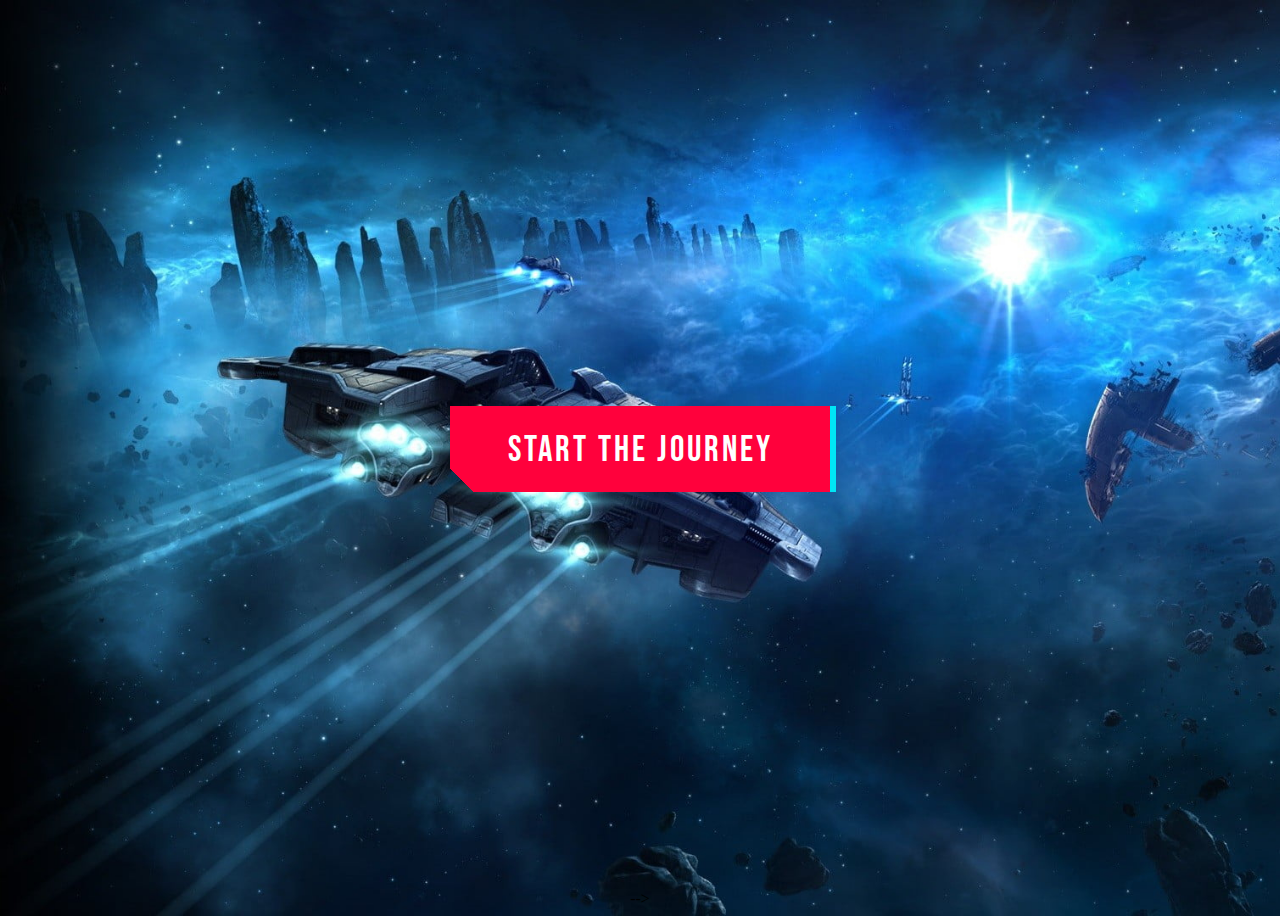
<file: index.html>
<!DOCTYPE html>
<html lang="en">
<head>
    <meta charset="UTF-8">
    <meta http-equiv="X-UA-Compatible" content="IE=edge">
    <meta name="viewport" content="width=device-width, initial-scale=1.0">
    <link href="https://cdn.jsdelivr.net/npm/bootstrap@5.1.3/dist/css/bootstrap.min.css" rel="stylesheet" integrity="sha384-1BmE4kWBq78iYhFldvKuhfTAU6auU8tT94WrHftjDbrCEXSU1oBoqyl2QvZ6jIW3" crossorigin="anonymous">
    <script src="https://cdn.jsdelivr.net/npm/bootstrap@5.1.3/dist/js/bootstrap.bundle.min.js" integrity="sha384-ka7Sk0Gln4gmtz2MlQnikT1wXgYsOg+OMhuP+IlRH9sENBO0LRn5q+8nbTov4+1p" crossorigin="anonymous"></script>

    <title>Document</title>
</head>
<body>
    

	<link rel="preconnect" href="https://fonts.gstatic.com"> 
	<link href="https://fonts.googleapis.com/css2?family=Bebas+Neue&display=swap" rel="stylesheet">
	
	<a href="game.html" id='mode'> <button id="screen-button">Start The journey</button> </a>
	<!-- <a href="game.html" > <button>Survival Mode</button> </a> --> -->
<!-- 	<audio id='sound' autoplay loop> 
		<source src="objects/start.mp3" type="audio/mpeg">
	</audio> -->

  <!-- <div id="footerbox">


  <footer class="text-center text-white" style="background-color: #0a4275;">

      <div class="text-center p-3" style="background-color: rgba(0, 0, 0, 0.2);">
        <a href="https://www.linkedin.com/in/oussama-hamani/">
          <button type="button" class="btn btn-outline-light btn-rounded">
            LinkedIN
          </button>
        </a>
        <a href="https://github.com/Oussamahamani/cosmic-terror">
          <button type="button" class="btn btn-outline-light btn-rounded">
            GitHub
          </button>
        </a>
      </div>

    </footer>
  </div> -->
 
  <style>
    #footerbox{
      /* align-self: end; */
      align-self: stretch;
    }
    body {
      display: flex;
      flex-direction: column;
      justify-content: center;
  align-items: center;
  min-height: 100vh;
  background-image: url("pictures/start.jpg");
   background-repeat: no-repeat;
   background-size:cover;
}

#mode{
  margin-top: auto;
margin-bottom: auto}

#screen-button, #screen-button::after {
  width: 380px;
  height: 86px;
  font-size: 36px;
  font-family: 'Bebas Neue', cursive;
  background: linear-gradient(45deg, transparent 5%, #FF013C 5%);
  border: 0;
  color: #fff;
  letter-spacing: 3px;
  line-height: 88px;
  box-shadow: 6px 0px 0px #00E6F6;
  outline: transparent;
  position: relative;
}

#screen-button::after {
  --slice-0: inset(50% 50% 50% 50%);
  --slice-1: inset(80% -6px 0 0);
  --slice-2: inset(50% -6px 30% 0);
  --slice-3: inset(10% -6px 85% 0);
  --slice-4: inset(40% -6px 43% 0);
  --slice-5: inset(80% -6px 5% 0);
  
  content: 'AVAILABLE NOW';
  display: block;
  position: absolute;
  top: 0;
  left: 0;
  right: 0;
  bottom: 0;
  background: linear-gradient(45deg, transparent 3%, #00E6F6 3%, #00E6F6 5%, #FF013C 5%);
  text-shadow: -3px -3px 0px #F8F005, 3px 3px 0px #00E6F6;
  clip-path: var(--slice-0);
}

#screen-button:hover::after {
  animation: 1s glitch;
  animation-timing-function: steps(2, end);
}

@keyframes glitch {
  0% {
    clip-path: var(--slice-1);
    transform: translate(-20px, -10px);
  }
  10% {
    clip-path: var(--slice-3);
    transform: translate(10px, 10px);
  }
  20% {
    clip-path: var(--slice-1);
    transform: translate(-10px, 10px);
  }
  30% {
    clip-path: var(--slice-3);
    transform: translate(0px, 5px);
  }
  40% {
    clip-path: var(--slice-2);
    transform: translate(-5px, 0px);
  }
  50% {
    clip-path: var(--slice-3);
    transform: translate(5px, 0px);
  }
  60% {
    clip-path: var(--slice-4);
    transform: translate(5px, 10px);
  }
  70% {
    clip-path: var(--slice-2);
    transform: translate(-10px, 10px);
  }
  80% {
    clip-path: var(--slice-5);
    transform: translate(20px, -10px);
  }
  90% {
    clip-path: var(--slice-1);
    transform: translate(-10px, 0px);
  }
  100% {
    clip-path: var(--slice-1);
    transform: translate(0);
  }
}
 </style>   
 <script>
   var vid = document.getElementById("sound");
vid.volume = 0.1; 
   </script>
</body>
</html>
</file>
